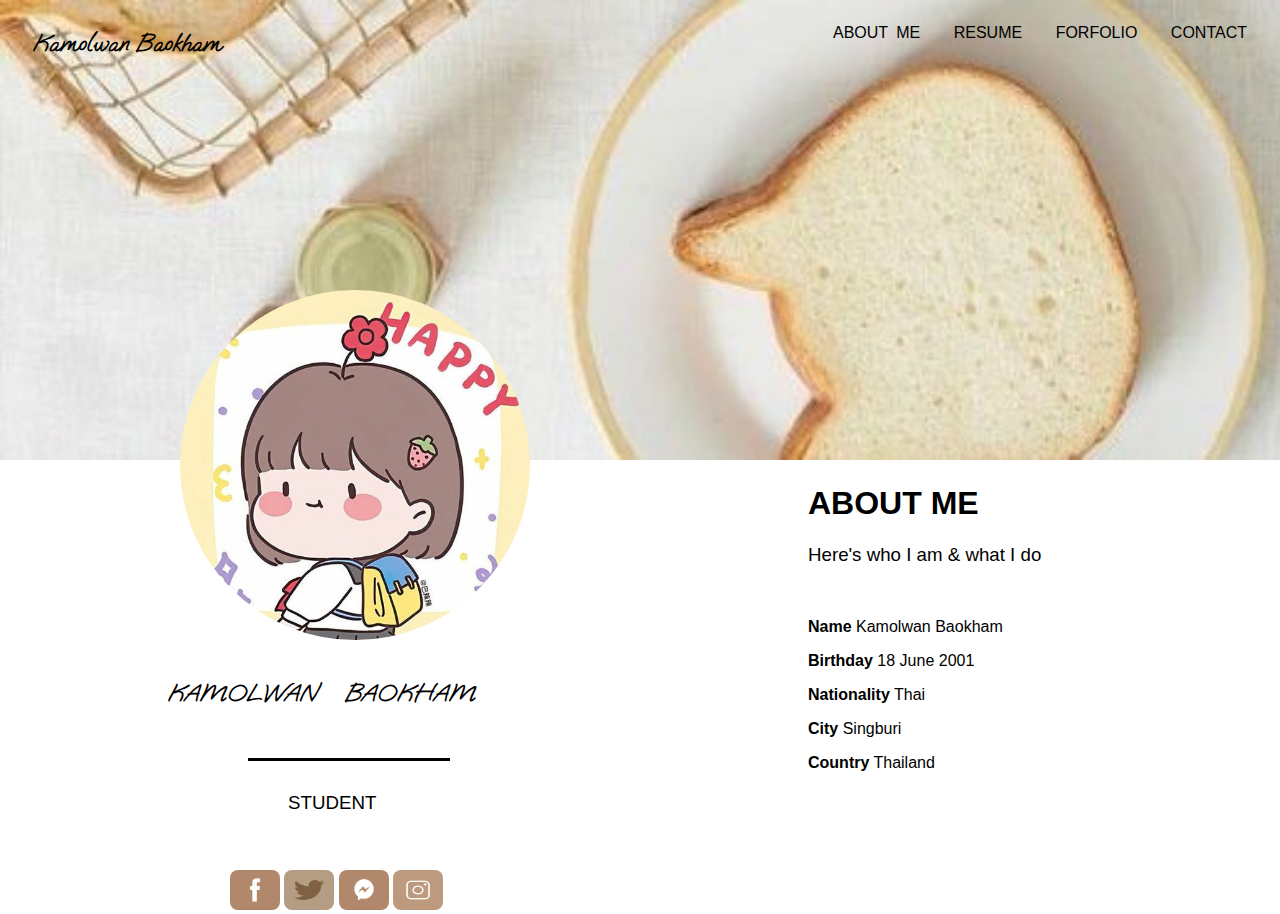
<file: Personnel_Profile/index.html>
<!DOCTYPE html>
<html lang="en">

<head>
    <meta charset="UTF-8">
    <meta http-equiv="X-UA-Compatible" content="IE=edge">
    <meta name="viewport" content="width=device-width, initial-scale=1.0">
    <title>Personnel Profile/ABOUT ME</title>
    <link rel="stylesheet" href="style.css">
    <link rel="stylesheet" href="https://fonts.googleapis.com/css2?family=Dancing+Script&family=Mali:wght@200&family=Oooh+Baby&family=Pushster&display=swap">
</head>

<body>
    <header class="head ">
        <div class="logo ">
            <h2>Kamolwan Baokham</h2>
        </div>
        <div class="menu ">
            <ul>
                <li><a href="index.html">ABOUT ME</a></li>
                <li><a href="resume.html">RESUME</a></li>
                <li><a href="portforio.html">FORFOLIO</a></li>
                <li><a href="contact.html">CONTACT</a></li>
            </ul>
        </div>
    </header>
    <div class="main_detail ">
        <div class="detail ">
            <div class="cover_page ">
                <img src="5d89447748cfb2c859938885805e5b3e.jpg ">
            </div>
            <div class="detail_Upper">
                <div class="profile ">
                    <img src="58fa69c9d988b5acff896cac39bd2710.jpg ">
                    <div class="name ">
                        <h2>KAMOLWAN BAOKHAM</h2>
                        <p>
                            <hr width=200px size=3 color="black"><br>
                            <h3>STUDENT</h3>
                    </div>
                </div>
                <div class="contact ">
                    <a><img src="2e53ac3889653417ffa1795c3778d127.jpg " alt="facebook "></a>
                    <a><img src="fe45ffe9641a0fa571df4cd75ce2de83.jpg " alt="twitter "></a>
                    <a><img src="c8537f1cf764694f88cdf0e369361c2c.jpg " alt="messenger "></a>
                    <a><img src="b5465cb8ec1cd1059ba1961b0c660879.jpg " alt="instagram "></a>
                </div>
                <div class="about_me ">
                    <h1>ABOUT ME</h1>
                    <h3>Here's who I am & what I do</h3>
                    <br>
                    <div class="me_pro">
                        <p><b>Name</b> Kamolwan Baokham</p>
                        <p><b>Birthday</b> 18 June 2001</p>
                        <p><b>Nationality</b> Thai</p>
                        <p><b>City</b> Singburi</p>
                        <p><b>Country</b> Thailand</p>
                    </div>
                </div>
            </div>
        </div>
    </div>

</body>

</html>
</file>
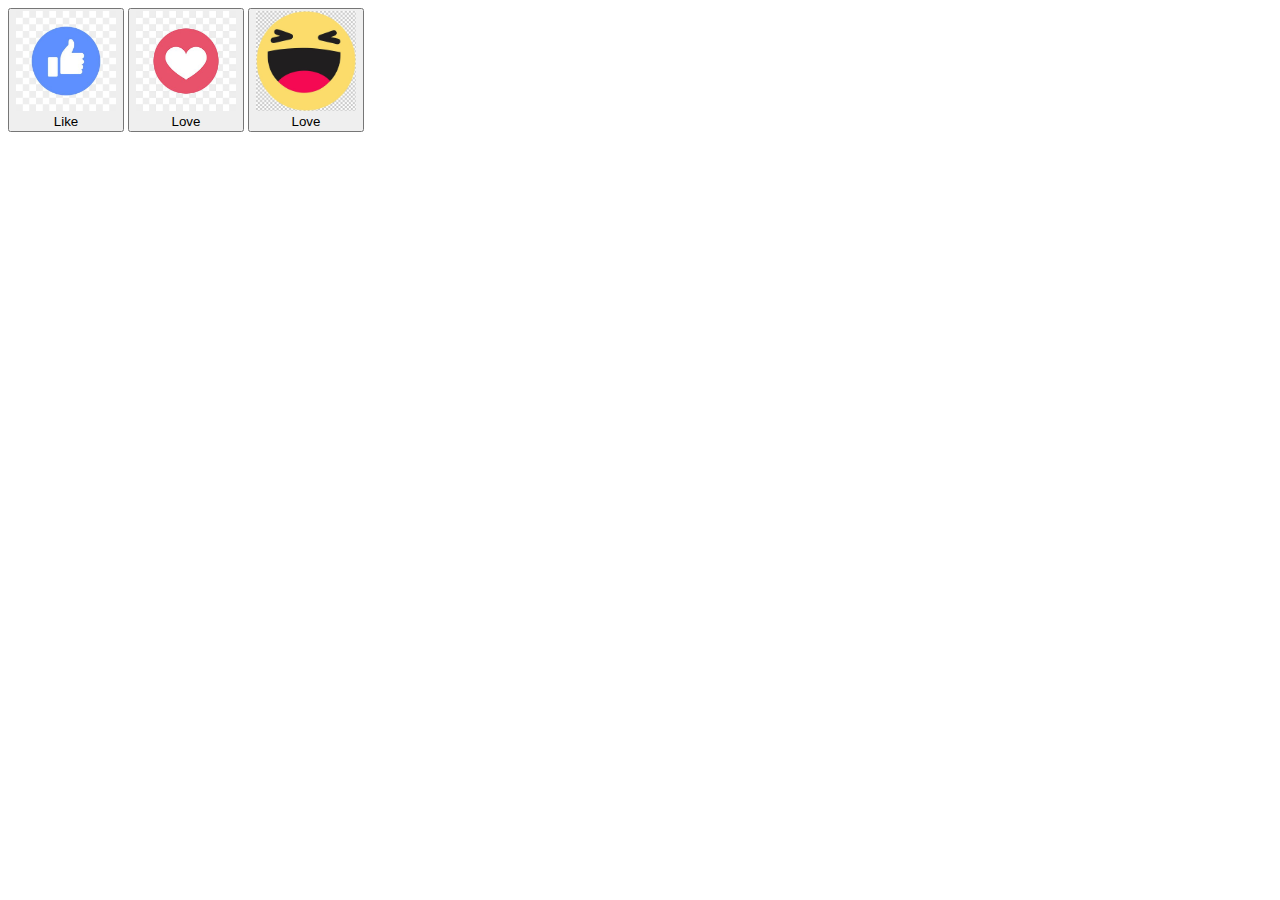
<file: Study_Lab/index.html>
<!DOCTYPE html>
<html lang="en">

<head>
    <meta charset="UTF-8">
    <meta http-equiv="X-UA-Compatible" content="IE=edge">
    <meta name="viewport" content="width=device-width, initial-scale=1.0">
    <title>Document</title>
</head>

<body>
    <div id="emoji">
        <button @click="add(10)" class="like "><img src="14ff4fbe9f82b9e1f6c87a754cf281c4.jpg " width="100px " height="100px "><br>Like</button>
        <button @click="add(20)" class="love"><img src="864d45fe6ecfaea3ca5154b02cd2a42b.jpg" width="100px" height="100px"><br>Love</button>
        <button @click="add(25)" class="laugh"><img src="22384b4ce472380c3de38b658c1e60ad.jpg" width="100px" height="100px"><br>Love</button>
    </div>

</body>

</html>
</file>
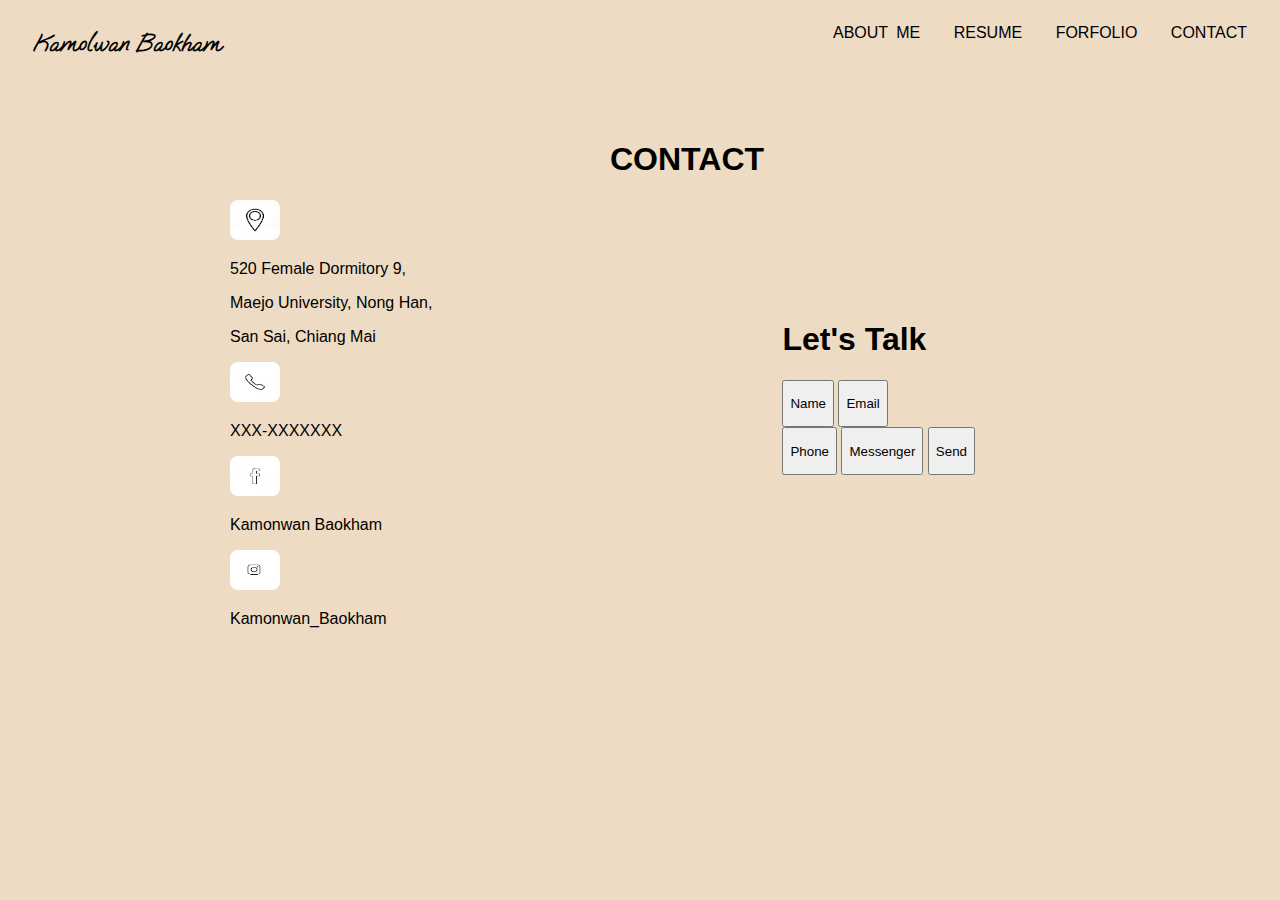
<file: Personnel_Profile/contact.html>
<!DOCTYPE html>
<html lang="en">

<head>
    <meta charset="UTF-8">
    <meta http-equiv="X-UA-Compatible" content="IE=edge">
    <meta name="viewport" content="width=device-width, initial-scale=1.0">
    <title>Personnel Profile/CONTACT</title>
    <link rel="stylesheet" href="style.css">
    <link rel="stylesheet" href="https://fonts.googleapis.com/css2?family=Dancing+Script&family=Mali:wght@200&family=Oooh+Baby&family=Pushster&display=swap">

    <body style="background-color: rgba(222, 184, 135, 0.5);"></body>
</head>

<body>
    <header class="head ">
        <div class="logo ">
            <h2>Kamolwan Baokham</h2>
        </div>
        <div class="menu ">
            <ul>
                <li><a href="index.html">ABOUT ME</a></li>
                <li><a href="resume.html">RESUME</a></li>
                <li><a href="portforio.html">FORFOLIO</a></li>
                <li><a href="contact.html">CONTACT</a></li>
            </ul>
        </div>
    </header>
    <div class="contact">
        <div class="title_up">
            <h1>CONTACT</h1>
        </div>
        <div class="detail_contact">
            <div class="address">
                <div class="address_photo">
                    <img src="b42aef32d9c1169b3f75010b2f1ee6e1.jpg">
                </div>
                <div class="address_text">
                    <p>520 Female Dormitory 9,</p>
                    <p>Maejo University, Nong Han,</p>
                    <p>San Sai, Chiang Mai</p>
                </div>
                <div class="phone">
                    <div class="phone_photo">
                        <img src="e5d9601644e7ee0b14689f7c5b970b23.jpg">
                    </div>
                    <div class="phone_text">
                        <p>XXX-XXXXXXX</p>
                    </div>
                    <div class="facebook">
                        <div class="facebook_photo">
                            <img src="d4edb137cf61c4ebf10dca13f912e9bc.jpg">
                        </div>
                        <div class="facebook_text">
                            <p>Kamonwan Baokham</p>
                        </div>
                        <div class="ig">
                            <div class="ig_photo">
                                <img src="b81d4c9cec359a29e22d3ea60aa7e94a.jpg">
                            </div>
                            <div class="ig_text">
                                <p>Kamonwan_Baokham</p>
                            </div>
                        </div>
                    </div>
                </div>
            </div>
            <div class="talk">
                <div class="talk_title">
                    <h1>Let's Talk</h1>
                </div>
                <div class="detail_talk_1">
                    <button><p>Name</p></button>
                    <button><p>Email</p></button>
                </div>
                <div class="detail_talk_1">
                    <button><p>Phone</p></button>
                    <button><p>Messenger</p></button>
                    <button><p>Send</p></button>
                </div>
            </div>
        </div>
    </div>

</body>

</html>
</file>
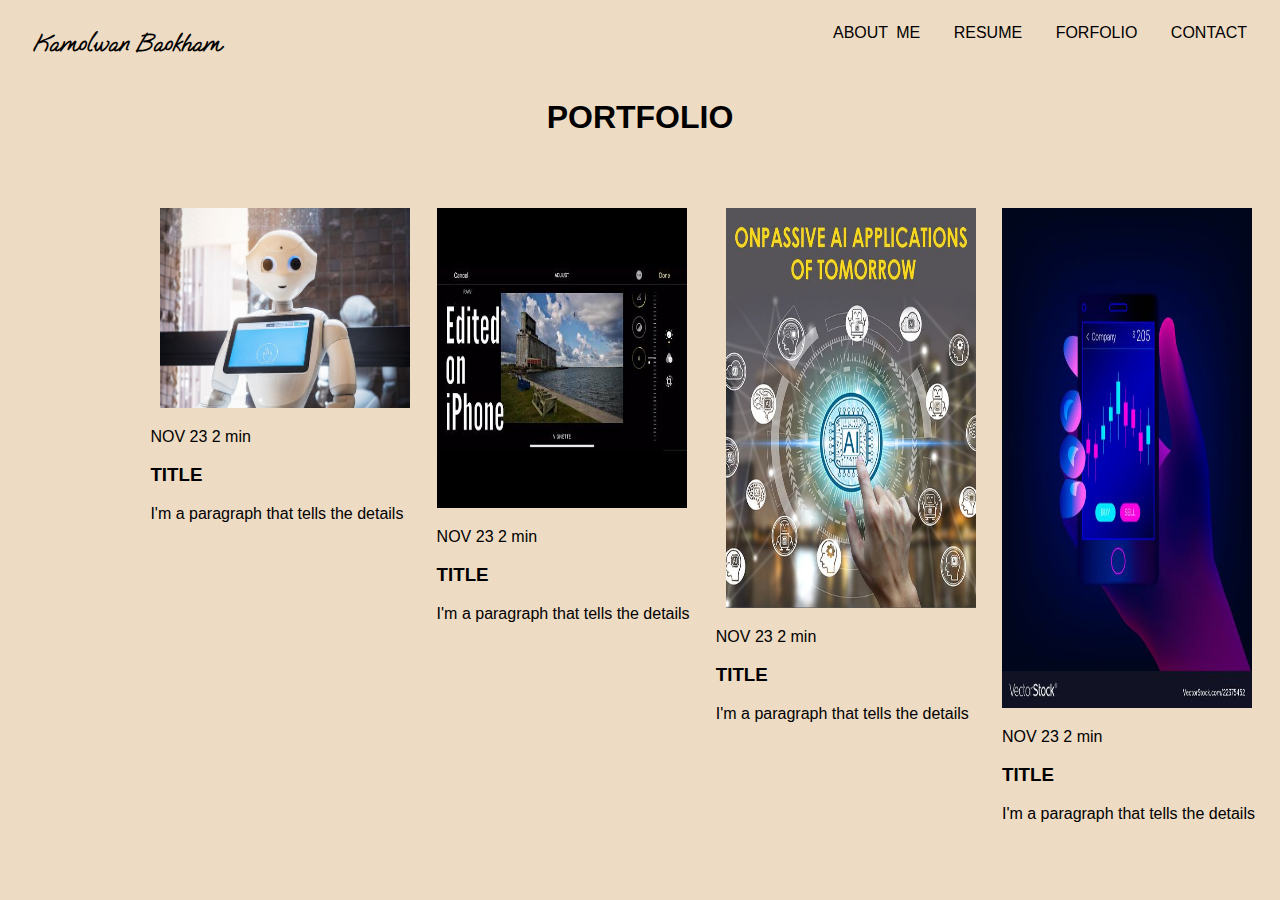
<file: Personnel_Profile/portforio.html>
<!DOCTYPE html>
<html lang="en">

<head>
    <meta charset="UTF-8">
    <meta http-equiv="X-UA-Compatible" content="IE=edge">
    <meta name="viewport" content="width=device-width, initial-scale=1.0">
    <title>Personnel Profile/PORTFOLIO</title>
    <link rel="stylesheet" href="style.css">
    <link rel="stylesheet" href="https://fonts.googleapis.com/css2?family=Dancing+Script&family=Mali:wght@200&family=Oooh+Baby&family=Pushster&display=swap">

    <body style="background-color: rgba(222, 184, 135, 0.5);"></body>
</head>

<body>
    <header class="head ">
        <div class="logo ">
            <h2>Kamolwan Baokham</h2>
        </div>
        <div class="menu ">
            <ul>
                <li><a href="index.html">ABOUT ME</a></li>
                <li><a href="resume.html">RESUME</a></li>
                <li><a href="portforio.html">FORFOLIO</a></li>
                <li><a href="contact.html">CONTACT</a></li>
            </ul>
        </div>
    </header>
    <div class="portfolio">
        <center>
            <h1>PORTFOLIO</h1>
        </center>
        <div class="detail_portfolio">
            <div class="box_3"></div>
            <div class="box_3"></div>
            <div class="port_1">
                <div class="photo_port_1">
                    <img src="193e7c7a6cd16e5611c0b18e94232168.jpg">
                </div>
                <div class="about_port1">
                    <div class="time_of_port1">
                        <p>NOV 23 2 min</p>
                    </div>
                    <div class="title_port1">
                        <h3>TITLE</h3>
                    </div>
                    <div class="caption1">
                        <p>I'm a paragraph that tells the details</p>
                    </div>
                </div>
            </div>
            <div class="port_2">
                <div class="photo_port_2">
                    <img src="ba07e4dd105520f93fa6a712a821abe8.jpg">
                </div>
                <div class="time_of_port2">
                    <p>NOV 23 2 min</p>
                </div>
                <div class="title_port2">
                    <h3>TITLE</h3>
                </div>
                <div class="caption2">
                    <p>I'm a paragraph that tells the details</p>
                </div>
            </div>
            <div class="port_3">
                <div class="photo_port_3">
                    <img src="da044f0625a93340b2fff01d1f30d2e0.jpg">
                </div>
                <div class="time_of_port3">
                    <p>NOV 23 2 min</p>
                </div>
                <div class="title_port3">
                    <h3>TITLE</h3>
                </div>
                <div class="caption3">
                    <p>I'm a paragraph that tells the details</p>
                </div>
            </div>
            <div class="port_4">
                <div class="photo_port_4">
                    <img src="fab435b1cc0102c97b8fb874aed9be5a.jpg">
                </div>
                <div class="time_of_port4">
                    <p>NOV 23 2 min</p>
                </div>
                <div class="title_port4">
                    <h3>TITLE</h3>
                </div>
                <div class="caption4">
                    <p>I'm a paragraph that tells the details</p>
                </div>
            </div>
        </div>
    </div>
</body>

</html>
</file>
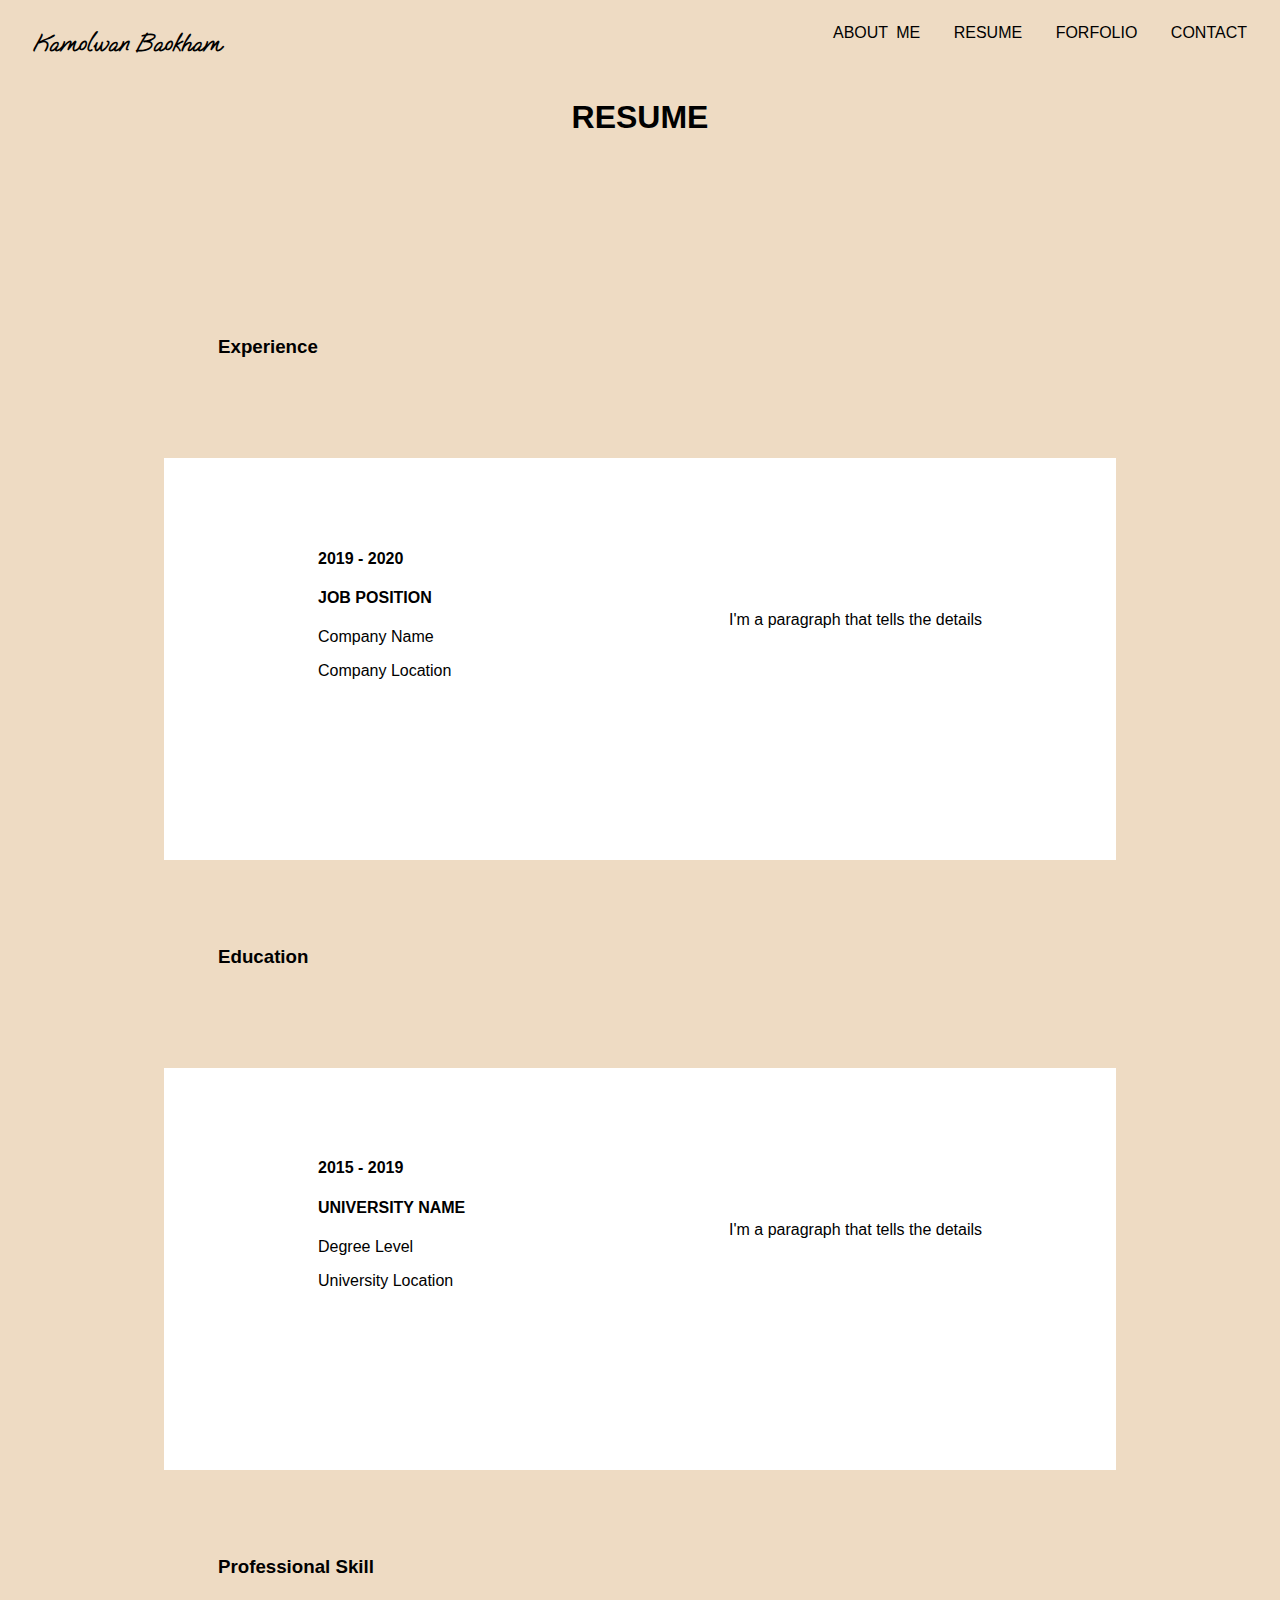
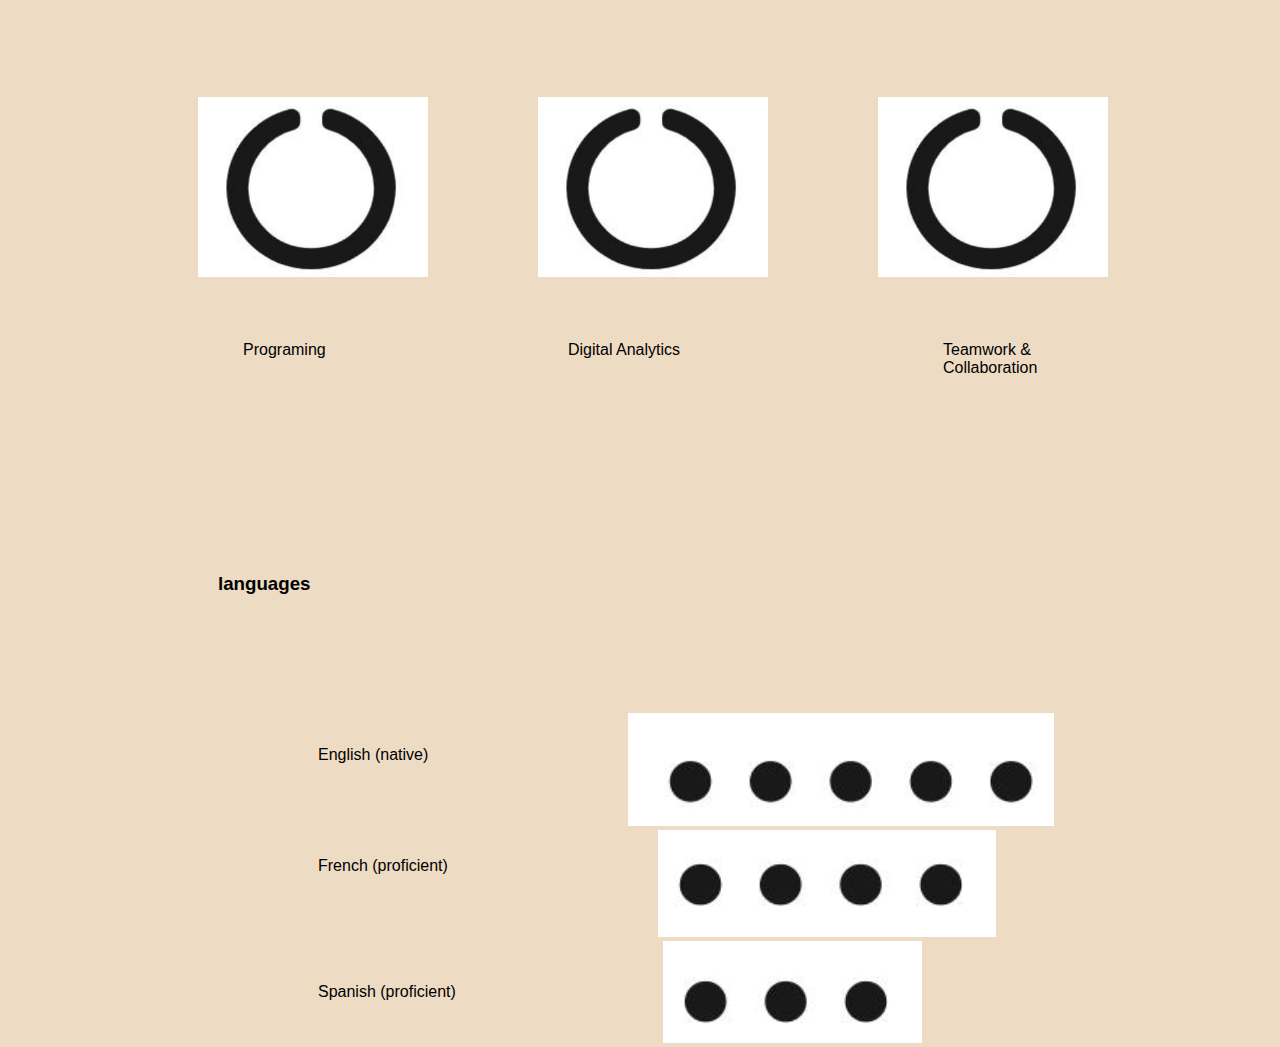
<file: Personnel_Profile/resume.html>
<!DOCTYPE html>
<html lang="en">

<head>
    <meta charset="UTF-8">
    <meta http-equiv="X-UA-Compatible" content="IE=edge">
    <meta name="viewport" content="width=device-width, initial-scale=1.0">
    <title>Personnel Profile/RESUME</title>
    <link rel="stylesheet" href="style.css">
    <link rel="stylesheet" href="https://fonts.googleapis.com/css2?family=Dancing+Script&family=Mali:wght@200&family=Oooh+Baby&family=Pushster&display=swap">

    <body style="background-color: rgba(222, 184, 135, 0.5);"></body>
</head>

<body>
    <header class="head ">
        <div class="logo ">
            <h2>Kamolwan Baokham</h2>
        </div>
        <div class="menu ">
            <ul>
                <li><a href="index.html">ABOUT ME</a></li>
                <li><a href="resume.html">RESUME</a></li>
                <li><a href="portforio.html">FORFOLIO</a></li>
                <li><a href="contact.html">CONTACT</a></li>
            </ul>
        </div>
    </header>
    <div class="resume">
        <center>
            <h1>RESUME</h1>
        </center>
        <div class="topic_1">
            <h3>Experience</h3>
        </div>
        <div class="box_1"></div>
        <div class="experience">
            <div class="about_job">
                <div class="year_of_experience">
                    <br>
                    <h4>2019 - 2020</h4>
                </div>
                <div class="job_position">
                    <h4>JOB POSITION</h4>
                </div>
                <div class="detail_company">
                    <p>Company Name</p>
                    <p>Company Location</p>
                </div>
            </div>
            <div class="detail_job">
                <p>I'm a paragraph that tells the details</p>
            </div>
        </div>

        <div class="topic_2">
            <h3>Education</h3>
        </div>
        <div class="box_2"></div>
        <div class="education">
            <div class="about_education">
                <div class="year_of_education">
                    <br>
                    <h4>2015 - 2019</h4>
                </div>
                <div class="school_name">
                    <h4>UNIVERSITY NAME</h4>
                </div>
                <div class="detail_university">
                    <p>Degree Level</p>
                    <p>University Location</p>
                </div>
            </div>
            <div class="detail_education">
                <p>I'm a paragraph that tells the details</p>
            </div>
        </div>
        <div class="topic_3">
            <h3>Professional Skill</h3>
        </div>
        <div class="detail_skill">
            <div class="skill_1">
                <div class="skill_img_1">
                    <img src="Screenshot (58).png">
                </div>
                <div class="skill_text_1">
                    <p>Programing</p>
                </div>
            </div>
            <div class="skill_2">
                <div class="skill_img_2">
                    <img src="Screenshot (58).png">
                </div>
                <div class="skill_text_2">
                    <p>Digital Analytics</p>
                </div>
            </div>
            <div class="skill_3">
                <div class="skill_img_3">
                    <img src="Screenshot (58).png">
                </div>
                <div class="skill_text_3">
                    <p>Teamwork & Collaboration</p>
                </div>
            </div>
        </div>
        <div class="topic_4">
            <h3>languages</h3>
        </div>
        <div class="detail_languages">
            <div class="lang_1">
                <div class="lang_img_1">
                    <img src="Screenshot (60).png">
                </div>
                <div class="lang_text_1">
                    <p>English (native)</p>
                </div>
            </div>
            <div class="lang_2">
                <div class="lang_img_2">
                    <img src="Screenshot (61).png">
                </div>
                <div class="lang_text_2">
                    <p>French (proficient)</p>
                </div>
            </div>
            <div class="lang_3">
                <div class="lang_img_3">
                    <img src="Screenshot (62).png">
                </div>
                <div class="lang_text_3">
                    <p>Spanish (proficient)</p>
                </div>
            </div>
        </div>
    </div>
</body>

</html>
</file>
<file: Personnel_Profile/style.css>
.head {
    display: flex;
    justify-content: space-between;
}

body {
    font-family: Verdana, Geneva, Tahoma, sans-serif;
}

ul li {
    display: inline-block;
}

.head a {
    text-decoration: none;
    color: black;
    margin-right: 25px;
}

h2 {
    font-family: 'Oooh Baby', cursive;
    font-weight: bolder;
}

.menu {
    word-spacing: 4px;
    font-weight: 540;
}

.logo {
    font-family: "Sofia", sans-serif;
    font-weight: bolder;
    margin-left: 25px;
}

.cover_page img {
    width: 1387px;
    height: 460px;
    position: absolute;
    left: 0px;
    top: 0px;
    z-index: -2;
}

.profile img {
    width: 350px;
    height: 350px;
    border-radius: 50%;
    position: absolute;
    left: 180px;
    top: 290px;
    z-index: 1;
}

.name h2 {
    margin-top: 600px;
    margin-bottom: 100px;
    margin-right: 160px;
    margin-left: 160px;
    word-spacing: 20px;
}

.name h3 {
    margin-top: 5px;
    margin-right: 280px;
    margin-left: 280px;
    font-weight: 100;
}

.about_me {
    margin-top: -350px;
    margin-left: 800px;
    margin-right: 150px;
}

.name hr {
    margin-left: 240px;
    margin-top: -50px;
}

.me_pro {
    font-weight: normal;
}

.about_me h3 {
    font-weight: normal;
}

.contact {
    position: absolute;
    left: 230px;
    top: 870px;
}

.contact img {
    width: 50px;
    height: 40px;
    border-radius: 8px;
}

.experience {
    display: flex;
    justify-content: space-between;
}

.education {
    display: flex;
    justify-content: space-between;
}

.topic_1 {
    margin-top: 200px;
    margin-left: 210px;
}

.box_1 {
    width: 950px;
    height: 400px;
    line-height: 50px;
    color: #f5f7fa;
    background-color: white;
    border: 1px solid white;
    text-align: center;
    margin: auto;
    margin-top: 100px;
}

.experience {
    display: flex;
    position: relative;
    margin-top: -350px;
    margin-left: 310px;
}

.detail_job {
    margin-right: 290px;
    margin-top: 85px;
}

.topic_2 {
    margin-top: 250px;
    margin-left: 210px;
}

.box_2 {
    width: 950px;
    height: 400px;
    line-height: 50px;
    color: #f5f7fa;
    background-color: white;
    border: 1px solid white;
    text-align: center;
    margin: auto;
    margin-top: 100px;
}

.education {
    display: flex;
    position: relative;
    margin-top: -350px;
    margin-left: 310px;
}

.detail_education {
    margin-right: 290px;
    margin-top: 85px;
}

.topic_3 {
    margin-top: 250px;
    margin-left: 210px;
}

.detail_skill {
    display: flex;
    justify-content: space-between;
}

.skill_img_1 img {
    width: 230px;
    height: 180px;
    margin-top: 100px;
    margin-left: 190px;
    margin-right: 100px;
}

.skill_img_2 img {
    width: 230px;
    height: 180px;
    margin-top: 100px;
    margin-left: 10px;
    margin-right: 270px;
}

.skill_img_3 img {
    width: 230px;
    height: 180px;
    margin-top: 100px;
    margin-left: -160px;
    margin-right: -160px;
}

.skill_text_1 {
    margin-top: 60px;
    margin-left: 235px;
}

.skill_text_2 {
    margin-top: 60px;
    margin-left: 40px;
    margin-right: 300px;
}

.skill_text_3 {
    margin-top: 60px;
    margin-left: -95px;
    margin-right: 200px;
}

.topic_4 {
    margin-top: 180px;
    margin-left: 210px;
}

.lang_img_1 img {
    margin-top: 100px;
    margin-left: 620px;
    margin-right: 600px;
}

.lang_img_2 img {
    margin-top: 50px;
    margin-left: 650px;
    margin-right: 630px;
}

.lang_img_3 img {
    margin-top: 50px;
    margin-left: 655px;
    margin-right: 635px;
}

.lang_text_1 {
    margin-top: -100px;
    margin-left: 310px;
}

.lang_text_2 {
    margin-top: -100px;
    margin-left: 310px;
}

.lang_text_3 {
    margin-top: -80px;
    margin-left: 310px;
}

.detail_portfolio {
    display: flex;
    justify-content: space-between;
}

.photo_port_1 img {
    width: 250px;
    height: 200px;
    margin-top: 50px;
    margin-left: 100px;
}

.photo_port_2 img {
    width: 250px;
    height: 300px;
    margin-top: 50px;
    margin-left: 0px;
}

.photo_port_3 img {
    width: 250px;
    height: 400px;
    margin-top: 50px;
    margin-left: 10px;
}

.photo_port_4 img {
    width: 250px;
    height: 500px;
    margin-top: 50px;
    margin-right: 20px;
}

.about_port1 {
    margin-left: 90px;
}

.title_up {
    margin-top: -750px;
    margin-left: 380px;
}

.detail_contact {
    display: flex;
    justify-content: space-between;
}

.talk {
    margin-top: 100px;
    margin-left: 350px;
}
</file>
